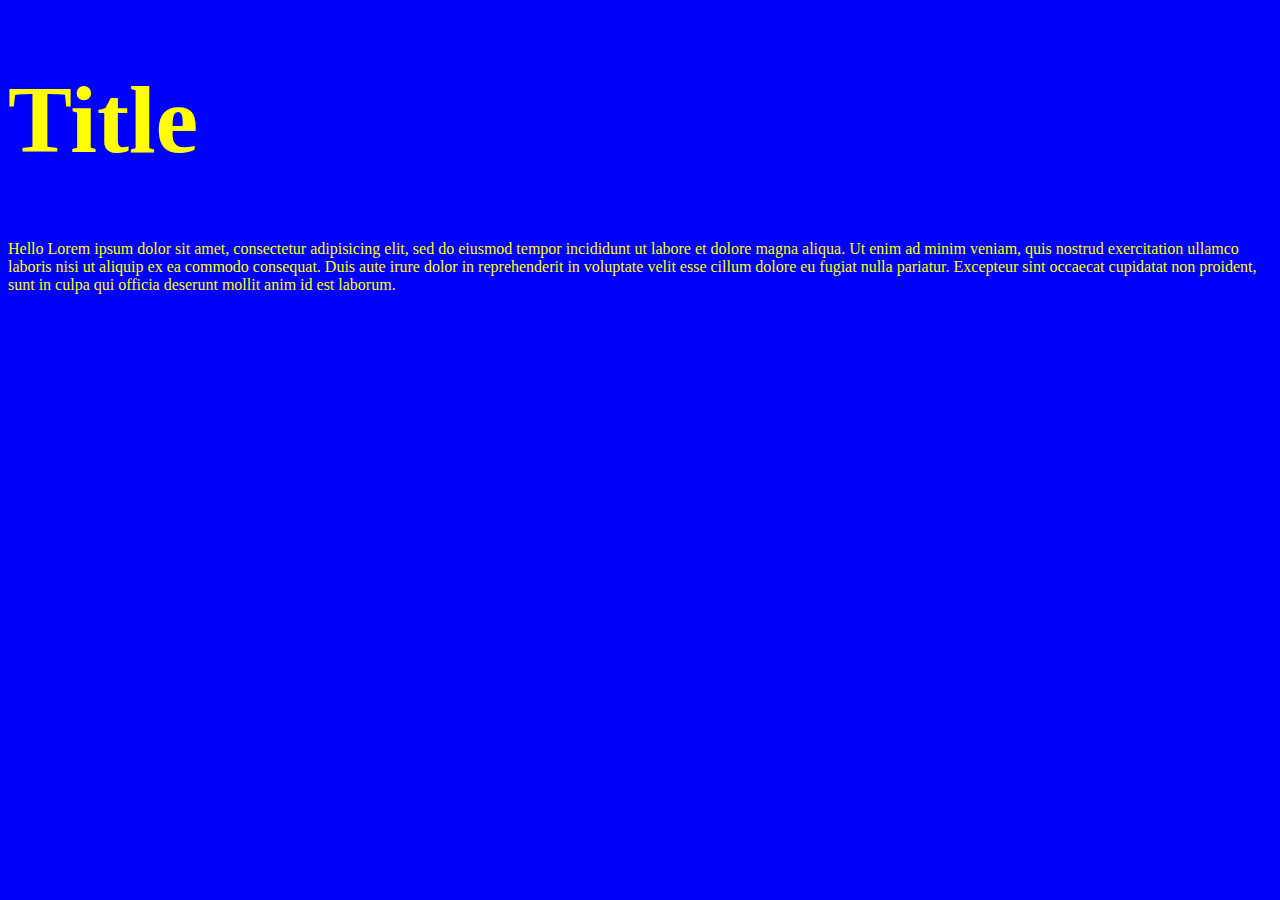
<file: lab-01/index.html>
<!DOCTYPE html>

<html lang="en" dir="ltr">

  <head>

    <meta charset="utf-8">

    <title>Title</title>

    <link rel="stylesheet" href="styles.css">

  </head>

<body>

    <h1>Title</h1>

  <p1>Hello

  </p1>

  <p2>
  Lorem ipsum dolor sit amet, consectetur adipisicing elit, sed do eiusmod tempor incididunt ut labore et dolore magna aliqua. Ut enim ad minim veniam, quis nostrud exercitation ullamco laboris nisi ut aliquip ex ea commodo consequat. Duis aute irure dolor in reprehenderit in voluptate velit esse cillum dolore eu fugiat nulla pariatur. Excepteur sint occaecat cupidatat non proident, sunt in culpa qui officia deserunt mollit anim id est laborum.</p2>

  <script src="scripts.js"></script>

  </body>
</html>
</file>
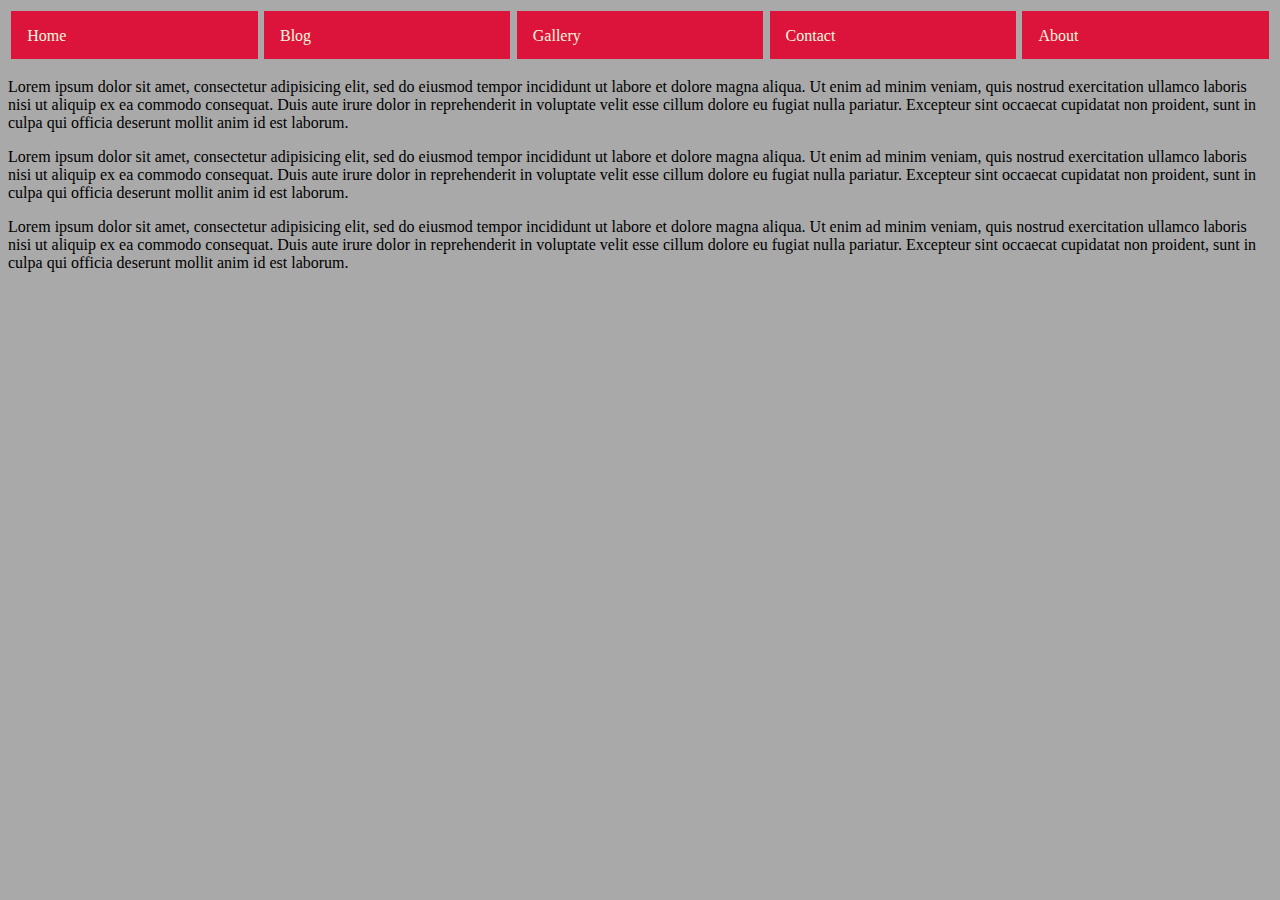
<file: lab-04/index.html>
<!DOCTYPE html>
<html lang="en" dir="ltr">
  <head>
    <meta charset="utf-8">
    <title>Responsive Menu</title>
    <meta name="viewport" content="width=device-width, initial-scale=1.0">
    <link rel="stylesheet" href="styles.css">
  </head>
  <body>
    <div id="menuToggler">&#8801;</div>
    <nav id="menu">
      <a href="#">Home</a>
      <a href="#">Blog</a>
      <a href="#">Gallery</a>
      <a href="#">Contact</a>
      <a href="#">About</a>
    </nav>
    <p>Lorem ipsum dolor sit amet, consectetur adipisicing elit, sed do eiusmod tempor incididunt ut labore et dolore magna aliqua. Ut enim ad minim veniam, quis nostrud exercitation ullamco laboris nisi ut aliquip ex ea commodo consequat. Duis aute irure dolor in reprehenderit in voluptate velit esse cillum dolore eu fugiat nulla pariatur. Excepteur sint occaecat cupidatat non proident, sunt in culpa qui officia deserunt mollit anim id est laborum.</p>
    <p>Lorem ipsum dolor sit amet, consectetur adipisicing elit, sed do eiusmod tempor incididunt ut labore et dolore magna aliqua. Ut enim ad minim veniam, quis nostrud exercitation ullamco laboris nisi ut aliquip ex ea commodo consequat. Duis aute irure dolor in reprehenderit in voluptate velit esse cillum dolore eu fugiat nulla pariatur. Excepteur sint occaecat cupidatat non proident, sunt in culpa qui officia deserunt mollit anim id est laborum.</p>
    <p>Lorem ipsum dolor sit amet, consectetur adipisicing elit, sed do eiusmod tempor incididunt ut labore et dolore magna aliqua. Ut enim ad minim veniam, quis nostrud exercitation ullamco laboris nisi ut aliquip ex ea commodo consequat. Duis aute irure dolor in reprehenderit in voluptate velit esse cillum dolore eu fugiat nulla pariatur. Excepteur sint occaecat cupidatat non proident, sunt in culpa qui officia deserunt mollit anim id est laborum.</p>
    <script type="text/javascript" src="scripts.js"></script>

  </body>
</html>
</file>
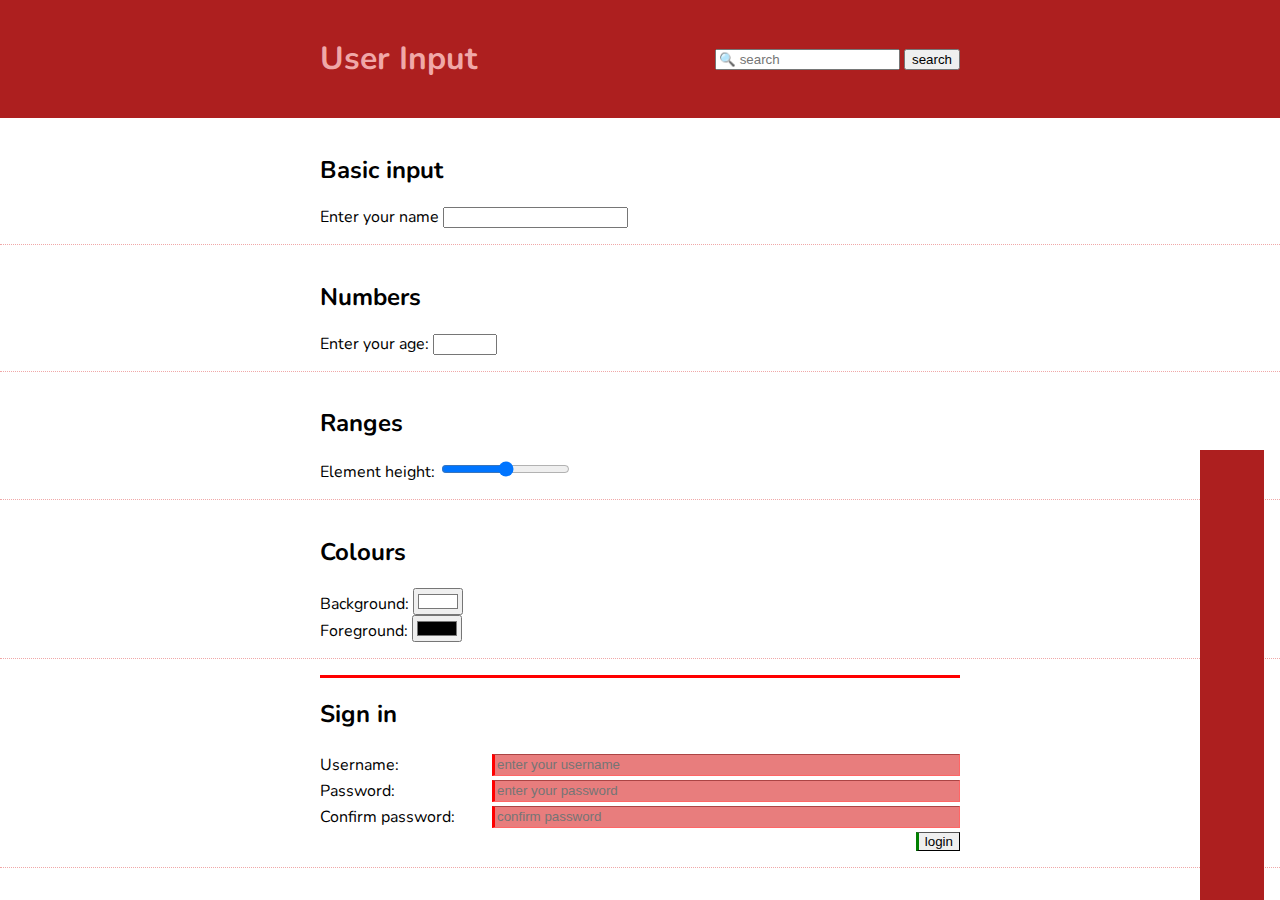
<file: lab-05/index.html>
<!DOCTYPE html>
<html lang="en" dir="ltr">
<head>
  <meta charset="utf-8">
  <title>Lab-05</title>
  <meta name="viewport" content="width=device-width, initial-scale=1">
  <link rel="stylesheet" href="styles.css">
</head>
<body>
  <header>
    <section id="search">
      <input placeholder="&#128269; search" id="myQuery" aria-label="search">
      <button id="searchButton">search</button>
    </section>
    <h1>User Input</h1>
  </header>
  <main>
    <section>
      <h2>Basic input</h2>
      <label for="myName">Enter your name</label>
      <input id="myName">
    </section>
    <section>
      <h2>Numbers</h2>
      <label for="myAge">Enter your age: </label>
      <input id="myAge" type="number" max="150" min=18>
    </section>
    <section class="relative">
      <h2>Ranges</h2>
      <label for="myHeight">Element height: </label>
      <input id="myHeight" type="range" value="50">
      <div id="heightTarget"></div>
      <h2.position{position:relative;}>
    </section>
    <section id="colours">
      <h2>Colours</h2>
      <label for="myBG">Background: </label>
      <input id="myBG" type="color" value="#ffffff"><br>
      <label for="myFG">Foreground: </label>
      <input id="myFG" type="color" value="#000000">
    </section>
    <section>
  <form id="login">
    <h2>Sign in</h2>
    <label for="myUser">Username: </label>
    <input id="myUser" name="username" placeholder="enter your username" required>
    <label for="myPassword">Password: </label>
    <input id="myPassword" type="password" name="password" placeholder="enter your password" minlength="8" required>
    <label for="myConfirmation">Confirm password: </label>
    <input id="myConfirmation" type="password" placeholder="confirm password" required>
    <input type="submit" value="login">
  </form>
</section>
  </main>
  <script src="scripts.js"></script>
</body>
</html>
</file>
<file: lab-01/styles.css>
body {
  background-color: blue;
  color: yellow;
}

h1{
  font-size: 6em;
}
</file>
<file: lab-04/styles.css>
body{
  background-color: DarkGray;
  padding-top: 2em;
}

nav {
  display: none;
  flex-direction: column;
  /* position: fixed;
  width: 100%;
  top: 0;
  transform: translateX(100vw); */
  transition: 0.5s;

}

nav.open {
  display: flex;
  transform: translateX(0);

}

#menuToggler {
  position: fixed;
  top: 0;
  right: 0;
  z-index: 1;
  padding: 0em 0.3em;
  font-size:3em;
  color: black;
}
nav a {
  background-color: Crimson;
  color: CornSilk;
  padding: 1em 1em;
  margin: 0.2em;
  text-decoration: none;
  font-size: 1em;
  width: 4em;
  height: 1em;
  flex-grow: 1;
  transition: background-color 0.3s;
}

nav a:hover {
  background-color: DarkGoldenRod;
}




@media screen and (min-width: 420px) {
  body{
  padding: 0;
  }

  #menuToggler{
    display: none;

  }

  nav {
    display: flex;
    flex-direction: row;
    position: static;
    transform: translateX(0);

  }

}
</file>
<file: lab-05/styles.css>
@import url('https://fonts.googleapis.com/css2?family=Nunito&display=swap');

:root {
  --height: 50%;
  --bg-colour: #ffffff;
  --fg-colour: #000000;
}

class.relative{
  position:relative;
}

body{
  margin:0;
  font-family:"Nunito", sans-serif;
}

header {
  padding: 0.5em 1em;
  display: flex;
  flex-direction: column;
  justify-content: space-between;
  align-items: center;
  background-color: hsl(0, 70%, 40%);
  color: hsl(0, 70%, 80%);
}

#colours {
  background-color: var(--bg-colour);
  color: var(--fg-colour);
}

#search {
  order: 1;
}

#heightTarget {
  position: absolute;
  bottom: 0;
  right: 1em;
  width: 4em;
  background-color: hsl(0, 70%, 40%);
  height: var(--height);
  transition: 0.4s;
}

main section {
  padding: 1em;
  border-bottom: 0.5px dotted hsl(0, 70%, 80%);
  }


input:invalid {
  background-color: hsl(0, 70%, 70%);
  border-color: hsl(0, 100%, 70%)
}

form input:invalid {
 border-width: 0.5px 0.5px 0.5px 3px;
 border-left-style: solid;
 border-left-color: red;
}
form input:valid {
 border-width: 0.5px 0.5px 0.5px 3px;
 border-left-style: solid;
 border-left-color: green;
}
form:invalid {
 border-top: 3px solid red;
}
form:valid {
 border-top: 3px solid green;
}

form {
 display: grid;
 grid-row-gap: 0.25em;
 grid-column-gap: 1em;
 grid-template-columns: minmax(max-content, 1fr) 3fr;
}

form h2 {
 grid-column: 1 / 3;
}
form input[type="submit"] {
 grid-column: 2 / 3;
 justify-self: end;
}

@media screen and (min-width: 420px) {
  header {
    flex-direction: row;
  }
}

@media screen and (min-width: 900px) {
  header, main section {
		padding: 1em 25vw;
	}
}
</file>
